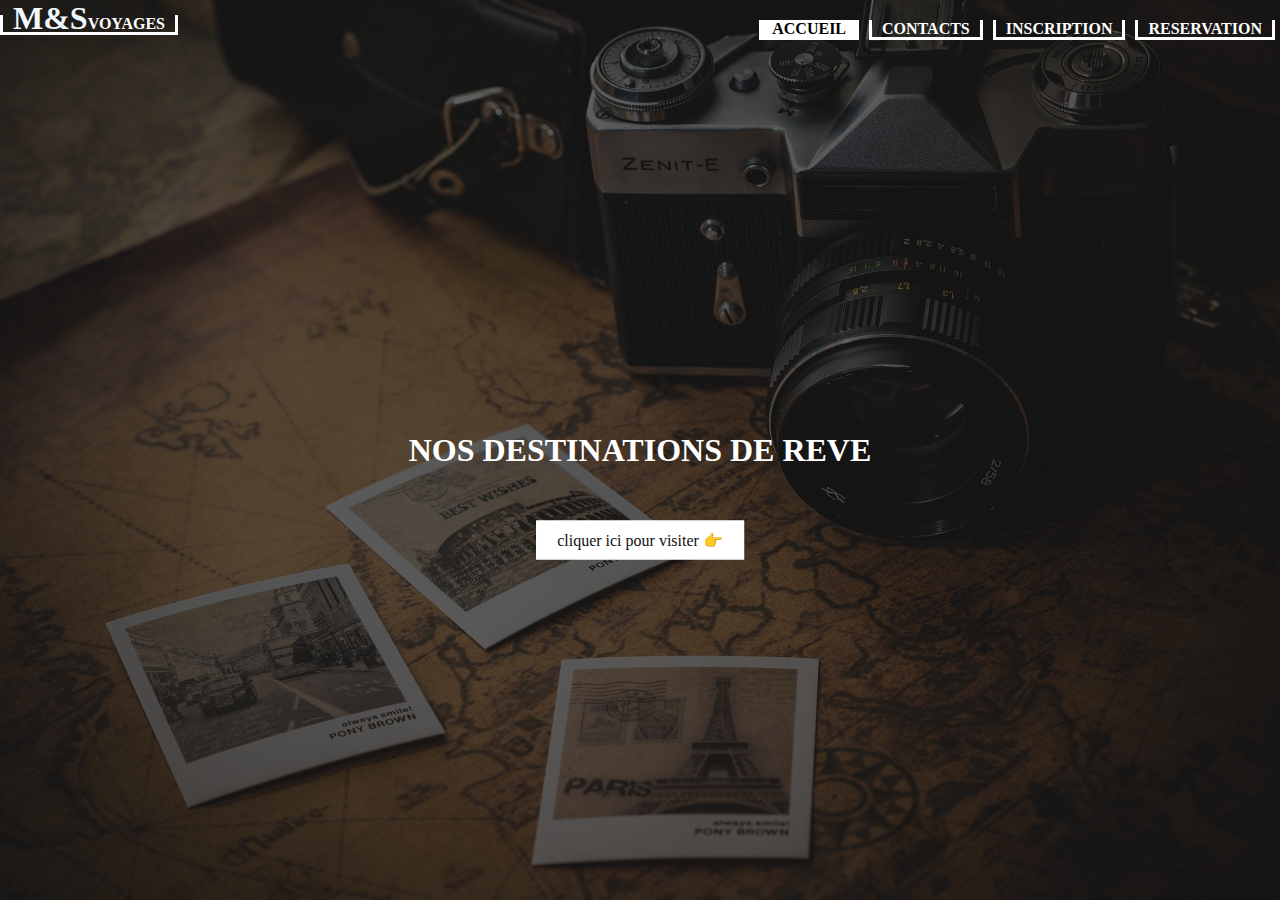
<file: index.html>
<!DOCTYPE html>
<html lang="en">
<head>
    <meta charset="UTF-8">
    <meta name="viewport" content="width=device-width, initial-scale=1.0">
    <title>MON PROJET</title>
    <link rel="stylesheet" href="style.css">
</head>
<body>
    <header>
        <div class="topage">
            <div class="logo">
             <a href="#"><span>M&S</span>voyages </a>
             <ul>
                <li class="active">
                 <a href="#">Accueil</a>
                </li>
                <li>
                 <a href="#">contacts</a>
                </li>
                <li>
                 <a href="#">inscription</a>                   
                </li>
                <li>
                 <a href="#">reservation</a>
                </li>
             </ul>
            </div> 
        </div>
        <div class="title">
            <h1>NOS DESTINATIONS DE REVE</h1>
        </div>
        <div class="bouton">
            <a href="restedepage.html" class="btn">cliquer ici pour visiter 👉 </a>
        </div>
     </header>  
</body>
</html>
</file>
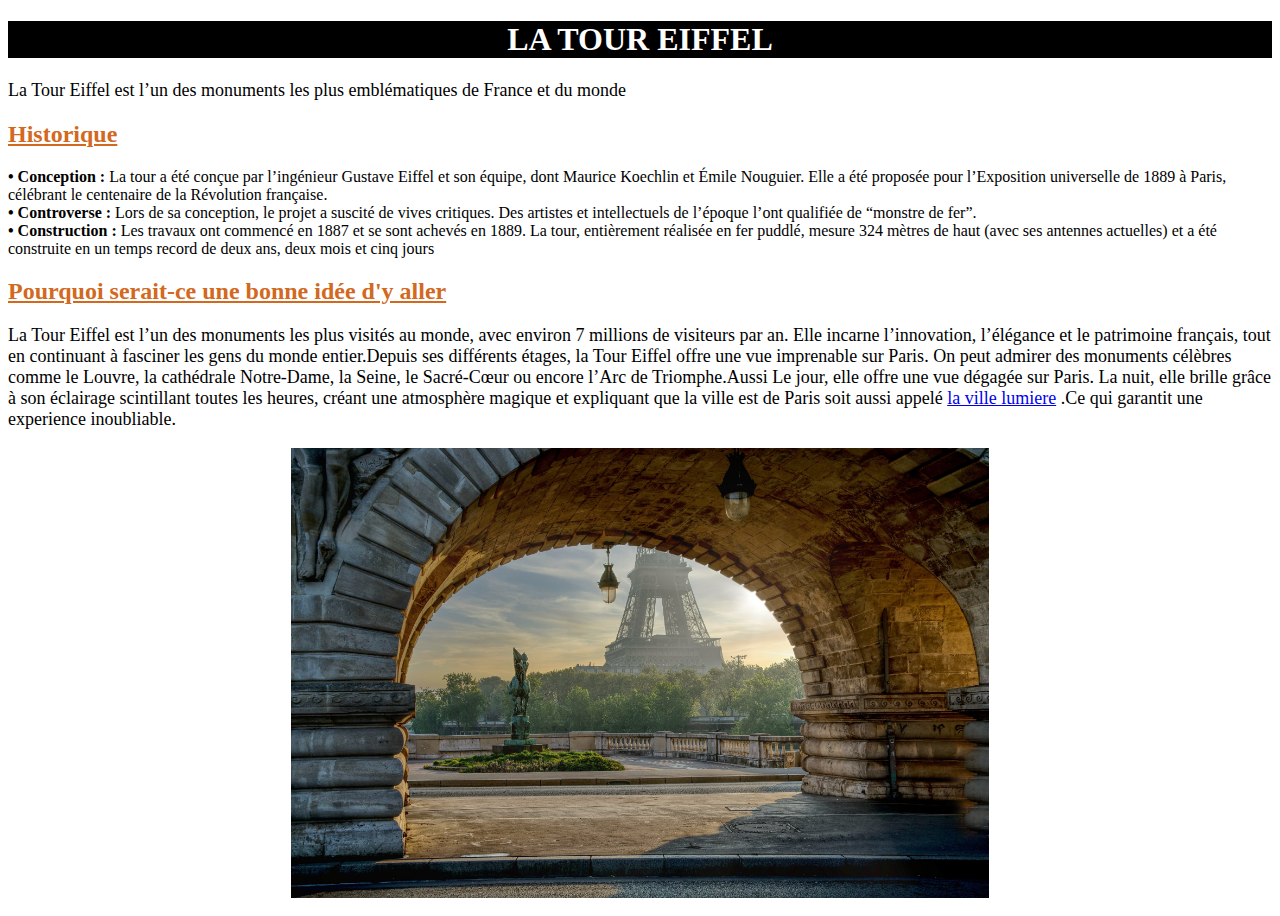
<file: eiffel.html>
<!DOCTYPE html>
<html lang="en">
<head>
    <meta charset="UTF-8">
    <meta name="viewport" content="width=device-width, initial-scale=1.0">
    <link rel="stylesheet" href="style3.css">
    <title>tour Eiffel</title>
</head>
<body>
    <h1 class="title">LA TOUR EIFFEL</h1>
    <p>La Tour Eiffel est l’un des monuments les plus emblématiques de France et du monde</p>
    <h2>Historique</h2>
    <p>
        <div><strong>•	Conception :</strong> La tour a été conçue par l’ingénieur Gustave Eiffel et son équipe, dont Maurice Koechlin et Émile Nouguier. Elle a été proposée pour l’Exposition universelle de 1889 à Paris, célébrant le centenaire de la Révolution française.</div>
        <div><strong>• Controverse :</strong> Lors de sa conception, le projet a suscité de vives critiques. Des artistes et intellectuels de l’époque l’ont qualifiée de “monstre de fer”. </div>
        <div><strong>• Construction :</strong> Les travaux ont commencé en 1887 et se sont achevés en 1889. La tour, entièrement réalisée en fer puddlé, mesure 324 mètres de haut (avec ses antennes actuelles) et a été construite en un temps record de deux ans, deux mois et cinq jours </div>
    </p>
    <h2>Pourquoi serait-ce une bonne idée d'y aller</h2>
    <p>
        La Tour Eiffel est l’un des monuments les plus visités au monde, avec environ 7 millions de visiteurs par an. Elle incarne l’innovation, l’élégance et le patrimoine français, tout en continuant à fasciner les gens du monde entier.Depuis ses différents étages, la Tour Eiffel offre une vue imprenable sur Paris. On peut admirer des monuments célèbres comme le Louvre, la cathédrale Notre-Dame, la Seine, le Sacré-Cœur ou encore l’Arc de Triomphe.Aussi Le jour, elle offre une vue dégagée sur Paris. La nuit, elle brille grâce à son éclairage scintillant toutes les heures, créant une atmosphère magique et expliquant que la ville est de Paris soit aussi appelé <a href="https://www.google.com/url?sa=t&source=web&rct=j&opi=89978449&url=https://www.youtube.com/watch%3Fv%3DEn9MpiUMtSc&ved=2ahUKEwixhZ3avvyKAxVvRaQEHfy7BWIQtwJ6BAgUEAI&usg=AOvVaw19WV5NE4mNLLu0vtFnOWxi">la ville lumiere</a> .Ce qui garantit une experience inoubliable.
    </p>
    <p>
        <img src="arch-6356637.jpg" alt="tour Eiffel">
    </p>
</body>
</html>
</file>
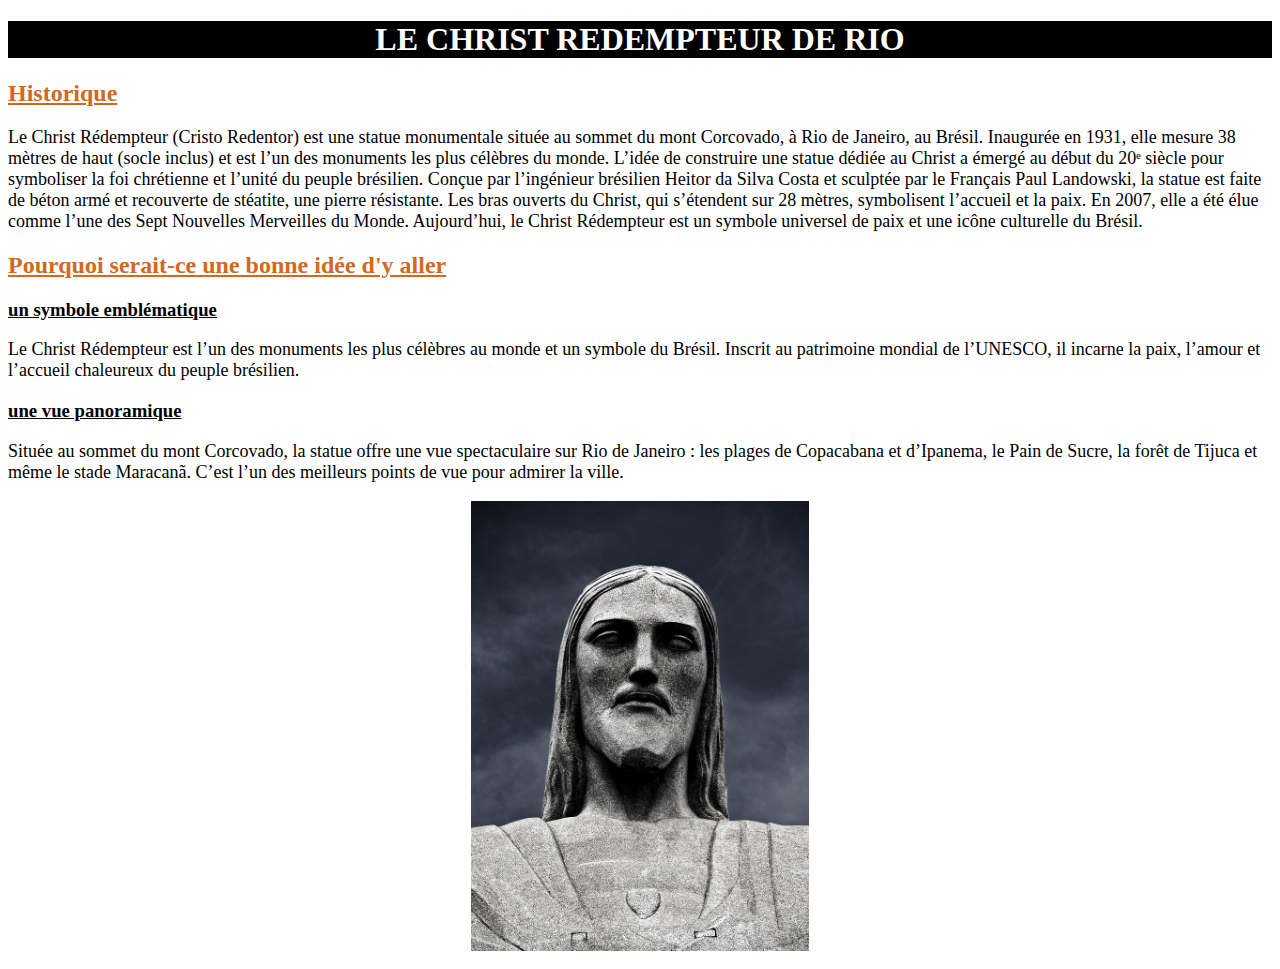
<file: jesus.html>
<!DOCTYPE html>
<html lang="en">
<head>
    <meta charset="UTF-8">
    <meta name="viewport" content="width=device-width, initial-scale=1.0">
    <link rel="stylesheet" href="style3.css">
    <title>tour Eiffel</title>
</head>
<body>
    <h1 class="title">LE CHRIST REDEMPTEUR DE RIO</h1>
    <p></p>
    <h2>Historique</h2>
    <p>
        Le Christ Rédempteur (Cristo Redentor) est une statue monumentale située au sommet du mont Corcovado, à Rio de Janeiro, au Brésil. Inaugurée en 1931, elle mesure 38 mètres de haut (socle inclus) et est l’un des monuments les plus célèbres du monde.

L’idée de construire une statue dédiée au Christ a émergé au début du 20ᵉ siècle pour symboliser la foi chrétienne et l’unité du peuple brésilien. Conçue par l’ingénieur brésilien Heitor da Silva Costa et sculptée par le Français Paul Landowski, la statue est faite de béton armé et recouverte de stéatite, une pierre résistante.

Les bras ouverts du Christ, qui s’étendent sur 28 mètres, symbolisent l’accueil et la paix. En 2007, elle a été élue comme l’une des Sept Nouvelles Merveilles du Monde. Aujourd’hui, le Christ Rédempteur est un symbole universel de paix et une icône culturelle du Brésil.
    </p>
    <h2>Pourquoi serait-ce une bonne idée d'y aller</h2>
    <h3>un symbole emblématique</h3>
    <p>
        Le Christ Rédempteur est l’un des monuments les plus célèbres au monde et un symbole du Brésil. Inscrit au patrimoine mondial de l’UNESCO, il incarne la paix, l’amour et l’accueil chaleureux du peuple brésilien.
    </p>
    <h3>une vue panoramique</h3>
    <p>Située au sommet du mont Corcovado, la statue offre une vue spectaculaire sur Rio de Janeiro : les plages de Copacabana et d’Ipanema, le Pain de Sucre, la forêt de Tijuca et même le stade Maracanã. C’est l’un des meilleurs points de vue pour admirer la ville.</p>
    <p>
        <img src="statue-51320_1920.jpg" alt="Christ Rédempteur">
    </p>
</body>
</html>
</file>
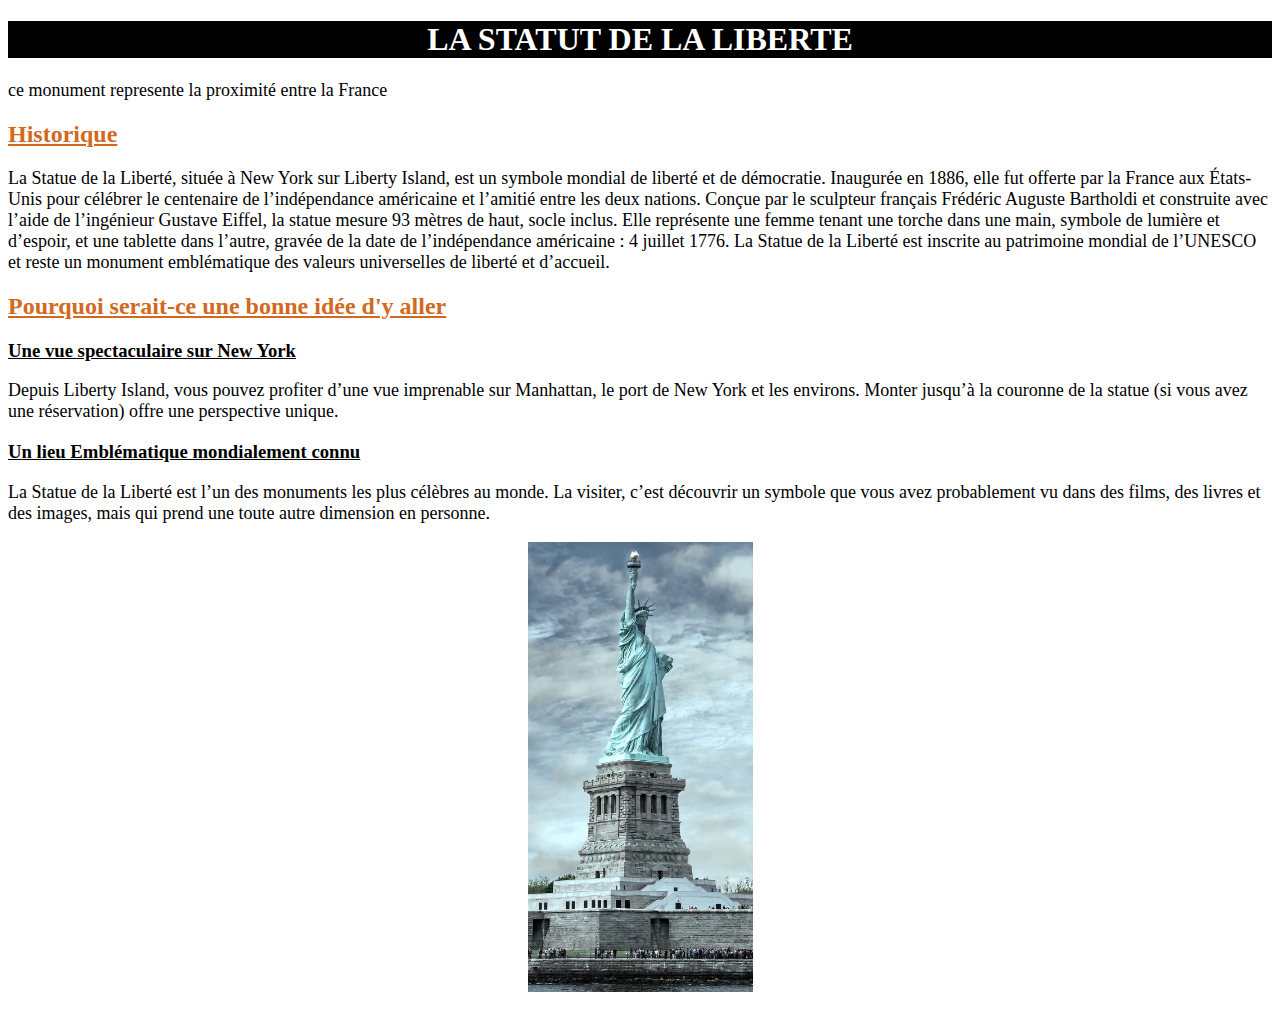
<file: liberté.html>
<!DOCTYPE html>
<html lang="en">
<head>
    <meta charset="UTF-8">
    <meta name="viewport" content="width=device-width, initial-scale=1.0">
    <link rel="stylesheet" href="style3.css">
    <title>la statut de la liberté </title>
</head>
<body>
    <h1 class="title">LA STATUT DE LA LIBERTE</h1>
    <p>ce monument represente la proximité entre la France</p>
    <h2>Historique</h2>
    <p>La Statue de la Liberté, située à New York sur Liberty Island, est un symbole mondial de liberté et de démocratie. Inaugurée en 1886, elle fut offerte par la France aux États-Unis pour célébrer le centenaire de l’indépendance américaine et l’amitié entre les deux nations.

        Conçue par le sculpteur français Frédéric Auguste Bartholdi et construite avec l’aide de l’ingénieur Gustave Eiffel, la statue mesure 93 mètres de haut, socle inclus. Elle représente une femme tenant une torche dans une main, symbole de lumière et d’espoir, et une tablette dans l’autre, gravée de la date de l’indépendance américaine : 4 juillet 1776.
        
        La Statue de la Liberté est inscrite au patrimoine mondial de l’UNESCO et reste un monument emblématique des valeurs universelles de liberté et d’accueil.</p>
    <h2>Pourquoi serait-ce une bonne idée d'y aller</h2>
    <h3>Une vue spectaculaire sur New York</h3>
    <p>Depuis Liberty Island, vous pouvez profiter d’une vue imprenable sur Manhattan, le port de New York et les environs. Monter jusqu’à la couronne de la statue (si vous avez une réservation) offre une perspective unique.</p>
    <h3>Un lieu Emblématique mondialement connu</h3>
    <p>
        La Statue de la Liberté est l’un des monuments les plus célèbres au monde. La visiter, c’est découvrir un symbole que vous avez probablement vu dans des films, des livres et des images, mais qui prend une toute autre dimension en personne.  
    </p>
    <p>
        <img src="IMG_5320.JPG" alt="statut de la liberté">
    </p>
</body>
</html>
</file>
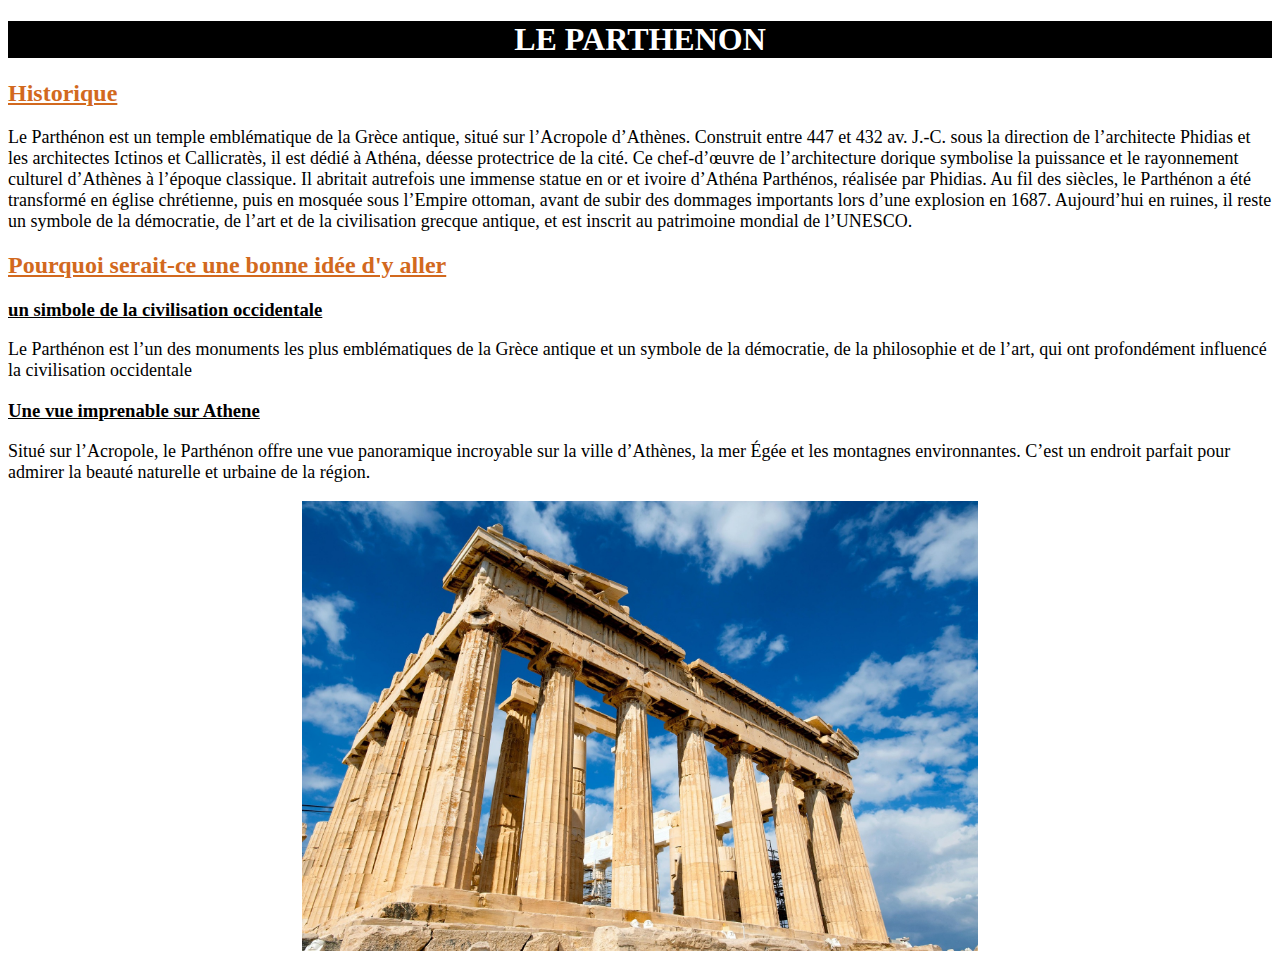
<file: parthénon.html>
<!DOCTYPE html>
<html lang="en">
<head>
    <meta charset="UTF-8">
    <meta name="viewport" content="width=device-width, initial-scale=1.0">
    <link rel="stylesheet" href="style3.css">
    <title>parthénon</title>
</head>
<body>
    <h1 class="title">LE PARTHENON </h1>
    <h2>Historique</h2>
    <p>
        Le Parthénon est un temple emblématique de la Grèce antique, situé sur l’Acropole d’Athènes. Construit entre 447 et 432 av. J.-C. sous la direction de l’architecte Phidias et les architectes Ictinos et Callicratès, il est dédié à Athéna, déesse protectrice de la cité.

Ce chef-d’œuvre de l’architecture dorique symbolise la puissance et le rayonnement culturel d’Athènes à l’époque classique. Il abritait autrefois une immense statue en or et ivoire d’Athéna Parthénos, réalisée par Phidias.

Au fil des siècles, le Parthénon a été transformé en église chrétienne, puis en mosquée sous l’Empire ottoman, avant de subir des dommages importants lors d’une explosion en 1687. Aujourd’hui en ruines, il reste un symbole de la démocratie, de l’art et de la civilisation grecque antique, et est inscrit au patrimoine mondial de l’UNESCO.
    </p>
    <h2>Pourquoi serait-ce une bonne idée d'y aller</h2>
    <h3>un simbole de la civilisation occidentale</h3>
    <p>Le Parthénon est l’un des monuments les plus emblématiques de la Grèce antique et un symbole de la démocratie, de la philosophie et de l’art, qui ont profondément influencé la civilisation occidentale</p>
    <h3>Une vue imprenable sur Athene</h3>
    <p>Situé sur l’Acropole, le Parthénon offre une vue panoramique incroyable sur la ville d’Athènes, la mer Égée et les montagnes environnantes. C’est un endroit parfait pour admirer la beauté naturelle et urbaine de la région.</p>
    <p>
        <img src="greece-1594689_1920.jpg" alt="Parthénon">
    </p>
</body>
</html>
</file>
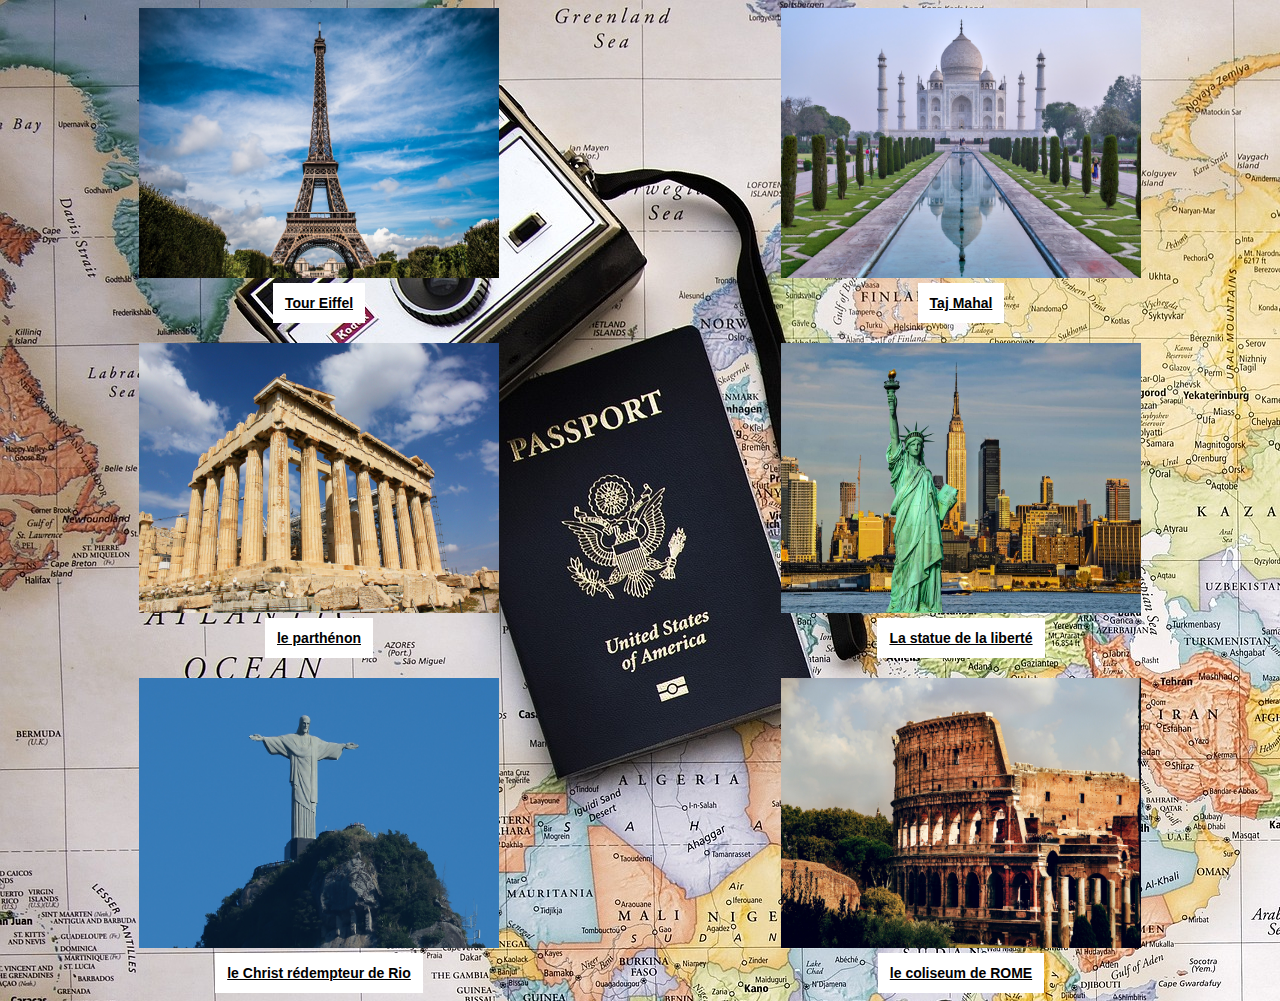
<file: restedepage.html>
<!DOCTYPE html>
<html lang="en">
<head>
    <meta charset="UTF-8">
    <meta name="viewport" content="width=device-width, initial-scale=1.0">
    <link rel="stylesheet" href="restedepage.css">
    <title>Document</title>
</head>
<body>
    <div class="container">
        <div class="item">
            <a href="eiffel.html"><img src="eiffel-tower-975004_1920.jpg" alt="tour eiffel"></a>
            <div class="vn">Tour Eiffel</div>
        </div>
        <div class="item">
            <a href="tajmahal.html"><img src="cultural-tourism-5264542_1920.jpg" alt="taj Mahal" ></a>
            <div class="vn">Taj Mahal</div>
        </div>
        <div class="item">
            <a href="parthénon.html"><img src="parthenon-2125566_1920.jpg" alt="parthénon" ></a>
            <div class="vn">le parthénon </div>    
        </div>
        <div class="item">
            <a href="liberté.html"><img src="IMG_5321.JPG" alt="statue de la liberté"></a>
            <div class="vn">La statue de la liberté</div>    
        </div>
        <div class="item">
            <a href="jesus.html"><img src="humped-5404701_1920.jpg" alt="le Christ rédemteur de rio"></a>
            <div class="vn">le Christ rédempteur de Rio</div>    
        </div>
        <div class="item">
            <a href="rome.html"><img src="rome-3882613_1920.jpg" alt="le coliseum de ROME"></a>
            <div class="vn">le coliseum de ROME </div>    
        </div>
    </div> 
</body>
</html>
</file>
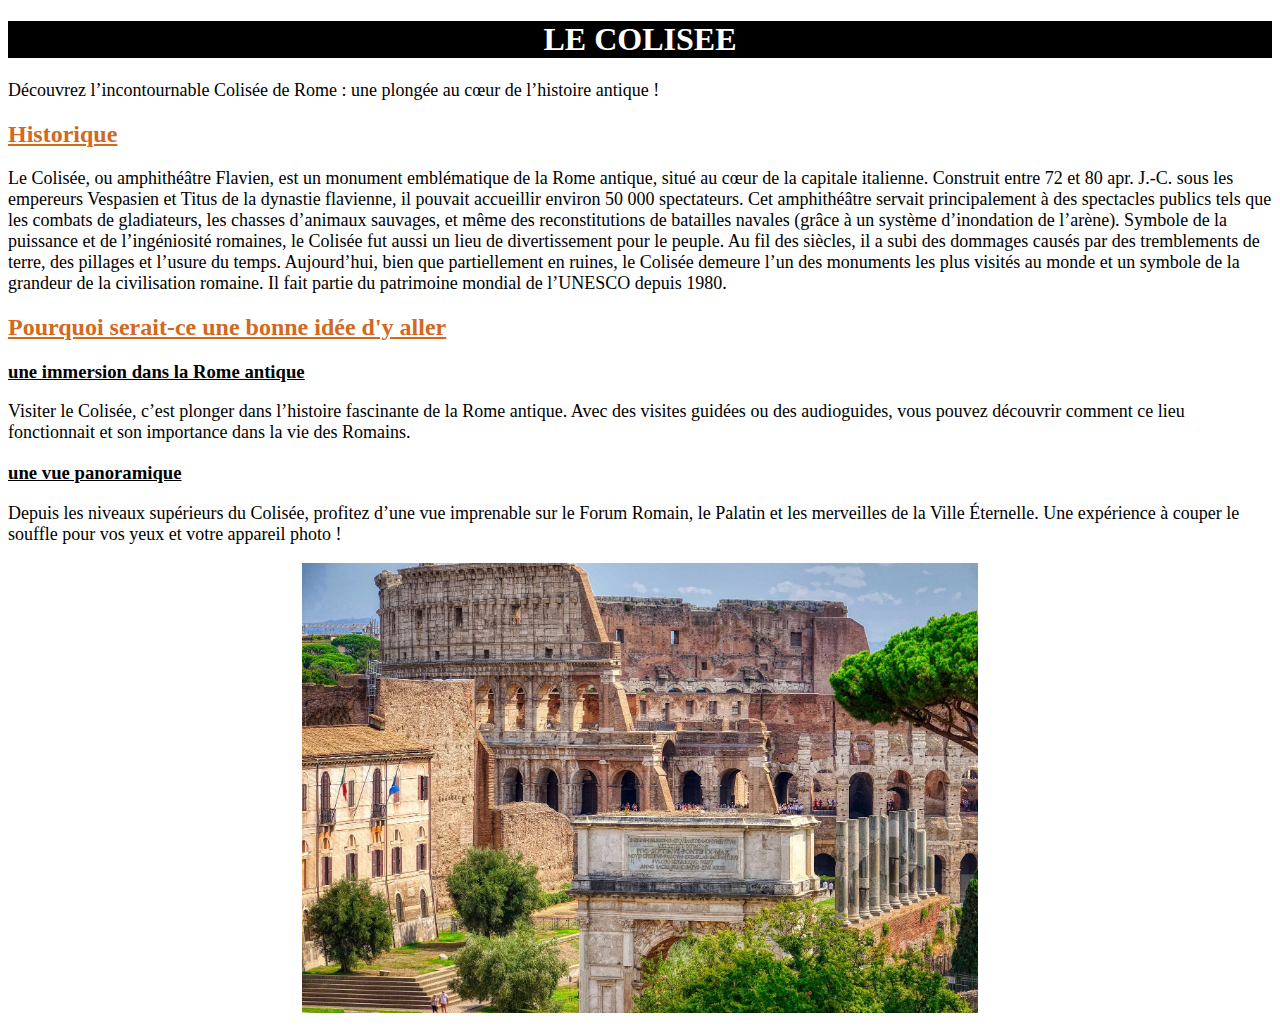
<file: rome.html>
<!DOCTYPE html>
<html lang="en">
<head>
    <meta charset="UTF-8">
    <meta name="viewport" content="width=device-width, initial-scale=1.0">
    <link rel="stylesheet" href="style3.css">
    <title>colisée</title>
</head>
<body>
    <h1 class="title">LE COLISEE</h1>
    <p>Découvrez l’incontournable Colisée de Rome : une plongée au cœur de l’histoire antique !</p>
    <h2>Historique</h2>
    <p>
        Le Colisée, ou amphithéâtre Flavien, est un monument emblématique de la Rome antique, situé au cœur de la capitale italienne. Construit entre 72 et 80 apr. J.-C. sous les empereurs Vespasien et Titus de la dynastie flavienne, il pouvait accueillir environ 50 000 spectateurs.

 Cet amphithéâtre servait principalement à des spectacles publics tels que les combats de gladiateurs, les chasses d’animaux sauvages, et même des reconstitutions de batailles navales (grâce à un système d’inondation de l’arène). Symbole de la puissance et de l’ingéniosité romaines, le Colisée fut aussi un lieu de divertissement pour le peuple.

 Au fil des siècles, il a subi des dommages causés par des tremblements de terre, des pillages et l’usure du temps. Aujourd’hui, bien que partiellement en ruines, le Colisée demeure l’un des monuments les plus visités au monde et un symbole de la grandeur de la civilisation romaine. Il fait partie du patrimoine mondial de l’UNESCO depuis 1980.
    </p>
    <h2>Pourquoi serait-ce une bonne idée d'y aller</h2>
    <h3>une immersion dans la Rome antique</h3>
    <p>
        Visiter le Colisée, c’est plonger dans l’histoire fascinante de la Rome antique. Avec des visites guidées ou des audioguides, vous pouvez découvrir comment ce lieu fonctionnait et son importance dans la vie des Romains.
    </p>
    <h3>une vue panoramique</h3>
    <p>
        Depuis les niveaux supérieurs du Colisée, profitez d’une vue imprenable sur le Forum Romain, le Palatin et les merveilles de la Ville Éternelle. Une expérience à couper le souffle pour vos yeux et votre appareil photo !
    </p>
    <p>
        <img src="italy-4395287_1920.jpg" alt="colisée">
    </p>
</body>
</html>
</file>
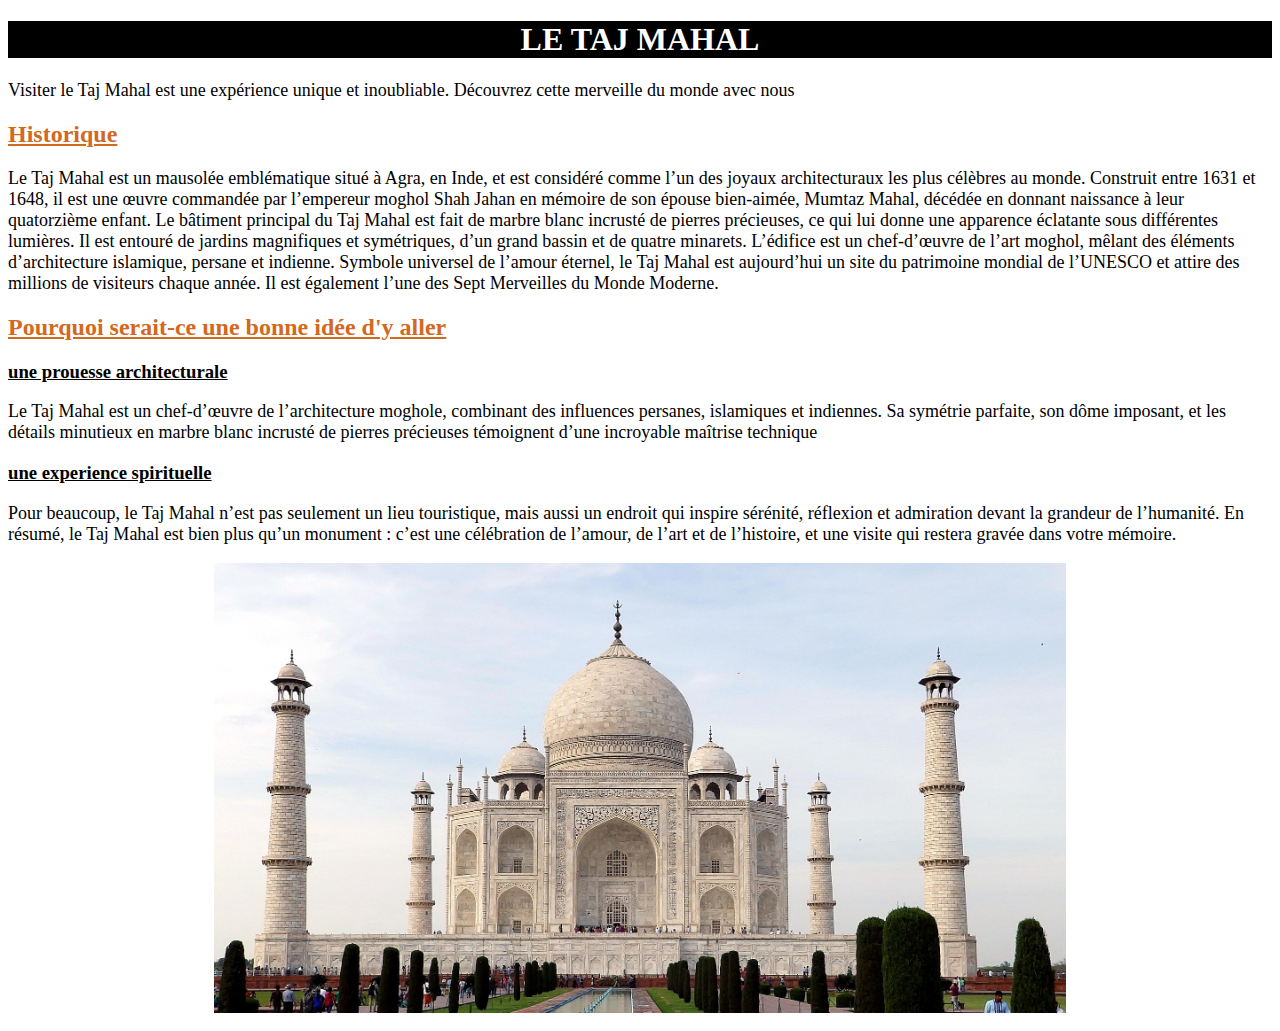
<file: tajmahal.html>
<!DOCTYPE html>
<html lang="en">
<head>
    <meta charset="UTF-8">
    <meta name="viewport" content="width=device-width, initial-scale=1.0">
    <link rel="stylesheet" href="style3.css">
    <title>taj mahal</title>
</head>
<body>
    <h1 class="title">LE TAJ MAHAL</h1>
    <p>Visiter le Taj Mahal est une expérience unique et inoubliable. Découvrez cette merveille du monde avec nous</p>
    <h2>Historique</h2>
    <p>
        Le Taj Mahal est un mausolée emblématique situé à Agra, en Inde, et est considéré comme l’un des joyaux architecturaux les plus célèbres au monde. Construit entre 1631 et 1648, il est une œuvre commandée par l’empereur moghol Shah Jahan en mémoire de son épouse bien-aimée, Mumtaz Mahal, décédée en donnant naissance à leur quatorzième enfant.

        Le bâtiment principal du Taj Mahal est fait de marbre blanc incrusté de pierres précieuses, ce qui lui donne une apparence éclatante sous différentes lumières. Il est entouré de jardins magnifiques et symétriques, d’un grand bassin et de quatre minarets. L’édifice est un chef-d’œuvre de l’art moghol, mêlant des éléments d’architecture islamique, persane et indienne.
        
        Symbole universel de l’amour éternel, le Taj Mahal est aujourd’hui un site du patrimoine mondial de l’UNESCO et attire des millions de visiteurs chaque année. Il est également l’une des Sept Merveilles du Monde Moderne.
    </p>
    <h2>Pourquoi serait-ce une bonne idée d'y aller</h2>
    <h3>une prouesse architecturale</h3>
    <p>Le Taj Mahal est un chef-d’œuvre de l’architecture moghole, combinant des influences persanes, islamiques et indiennes. Sa symétrie parfaite, son dôme imposant, et les détails minutieux en marbre blanc incrusté de pierres précieuses témoignent d’une incroyable maîtrise technique</p>
    <h3>une experience spirituelle</h3>
    <p>
        Pour beaucoup, le Taj Mahal n’est pas seulement un lieu touristique, mais aussi un endroit qui inspire sérénité, réflexion et admiration devant la grandeur de l’humanité.

En résumé, le Taj Mahal est bien plus qu’un monument : c’est une célébration de l’amour, de l’art et de l’histoire, et une visite qui restera gravée dans votre mémoire.
    </p>
    <p>
        <img src="taj-mahal-380045_1920.jpg" alt="Taj Mahal">
    </p>
</body>
</html>
</file>
<file: style.css>
*{
    padding: 0;
    margin: 0;
    box-sizing: border-box;
}
header{
    background-image: linear-gradient(rgba(0,0,0,0.6),rgba(0,0,0,0.6)) , url(camera-1130731_1920.jpg);
    height: 100vh;
    background-size: cover;
    background-position:center ;

}
.logo a{
    color:white ;
    padding: 0px 10px;
    border: 3px solid white;
    border-top: none;
    top: 10px;
    left: 10px;
    text-transform: uppercase;
    text-decoration: none;
    font-weight: 900;
    text-shadow: black 
}
.logo span{
    color: aliceblue;
    font-weight: bold ;
    font-size: 2rem;
}
 ul{
    list-style: none;
    float: right;
    display: flex;
    margin-top: 20px;
}
ul li a{
    text-decoration: none;
    color: aliceblue;
    padding: 10px 20px ;
    border: 1px solid transparent;
    text-transform: uppercase;
    margin: 5px
}
ul li a:hover{
    background: #fff;
    color: #000;
}
ul li.active a{
    background: #fff;
    color: #000;
}
.title{
    position: absolute;
    color: #fff;
    top: 50%;
    left: 50%;
    transform: translate(-50%, -50%);
}
.titre h1{
    color:#fff;
    font-size: 70px;
}
.bouton{
    position: absolute;
    top: 60%; 
    left: 50%;
    transform: translate(-50%, -50%);
}
.bouton a{
    color:#111010;
    text-decoration: none;
    border: 1px solid #fff;
    padding: 10px 20px;
    background-color: #fff;
}
.btn{
    transition: 00.4s ease;
}
.btn:hover{
    background-color: #fff;
    color: #000;
}
</file>
<file: style3.css>
p{
    font-size: large;
}
.title{
    border-color:black ;
    color: white;
    background-color: black;
    text-align: center;
}
h2{
    color: chocolate;
    text-decoration: underline;
    font-weight: bold;
}
h3{
    text-decoration: underline;
}
img{
    display: block;
    margin: 0 auto;
    height: 50vh;
}
</file>
<file: restedepage.css>
body{
    background-image:  url(passport-2714675_1920.jpg);
}
.container {
    display: grid;
    grid-template-columns: repeat(2, 1fr);
    justify-content: center;
    font-weight: bold;
    font-size: large;
    text-decoration: underline;
    align-items: center; 
    gap: 20px;
}
.item {
    text-align: center;
}
img {
    width: 40vh;
    height: 30vh;
}
.vn{
    border: 2px solid white;
    padding: 10px;
    background-color: white;
    font-family: Arial, sans-serif; 
    font-size: 14px;
    width: fit-content; 
    margin: 0 auto; 
}
</file>
